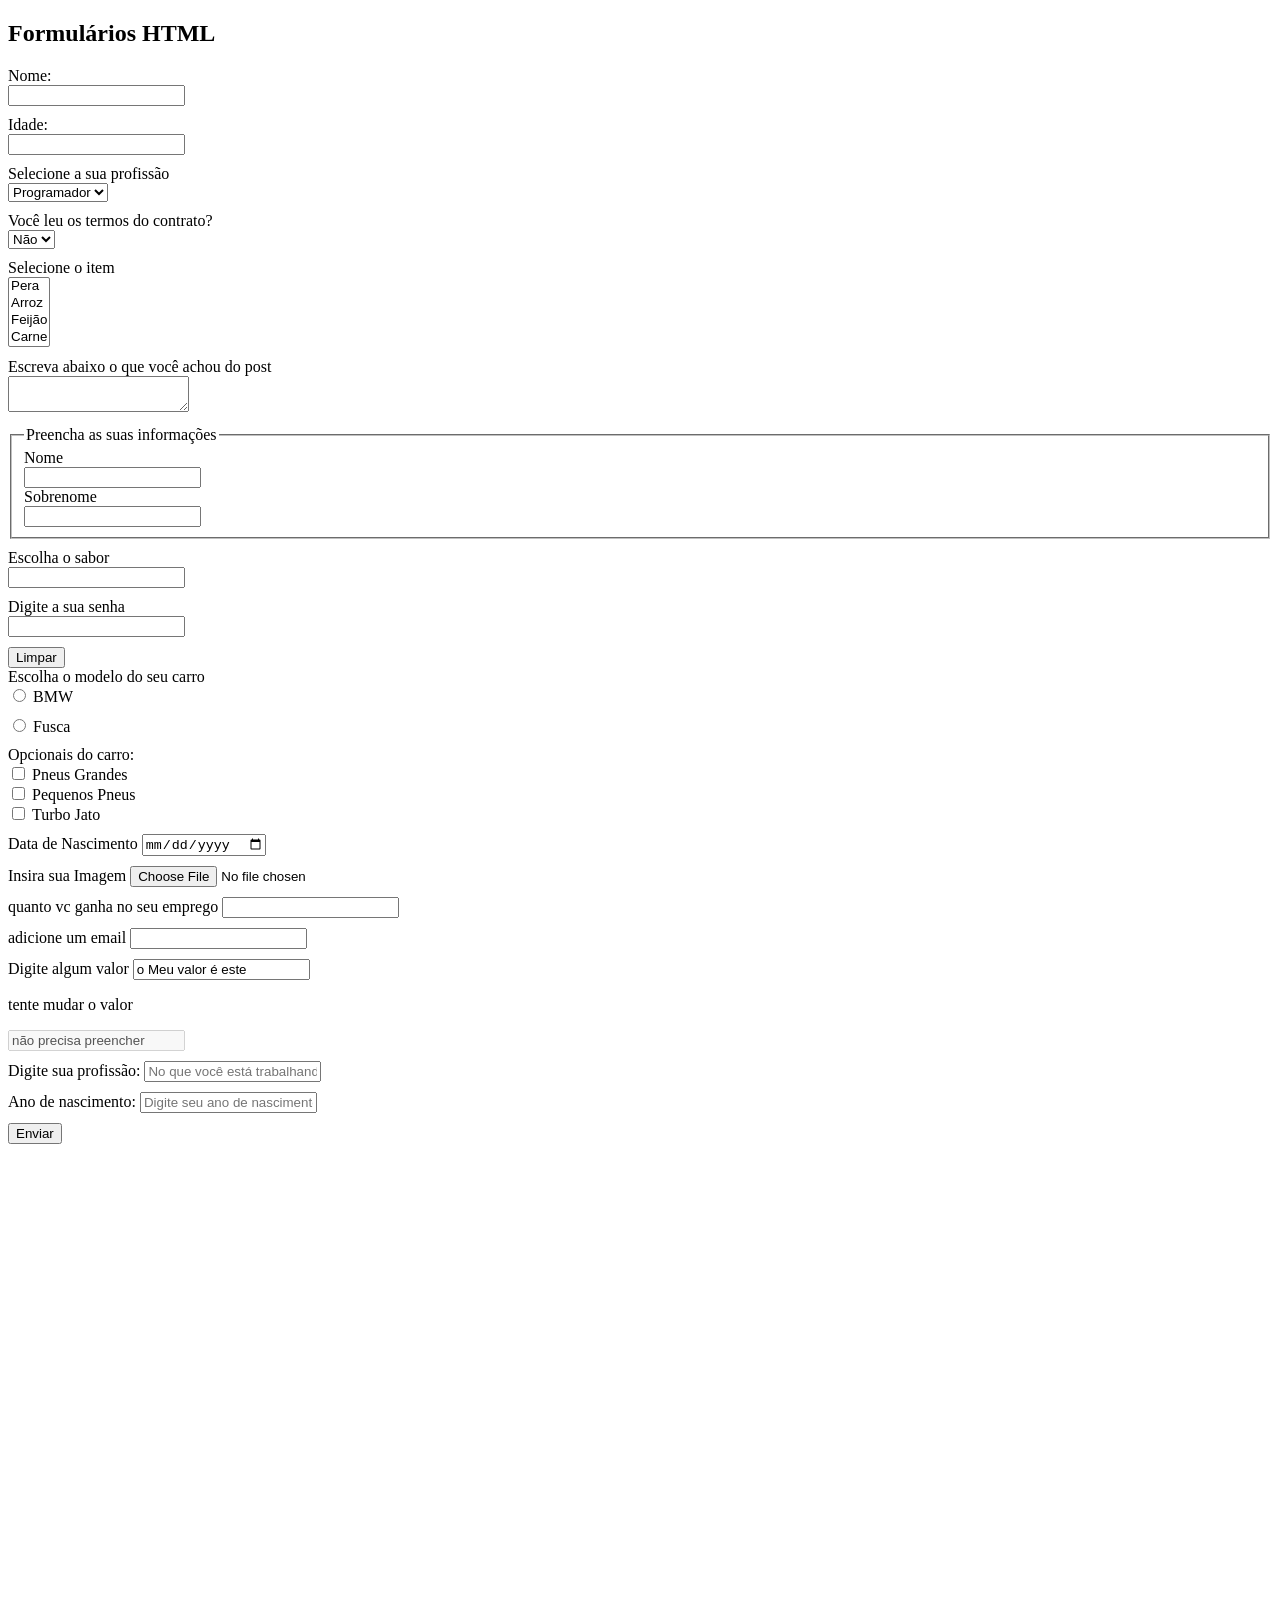
<file: index.html>
<!DOCTYPE html>
<html lang="en">
<head>
    <meta charset="UTF-8">
    <meta name="viewport" content="width=device-width, initial-scale=1.0">
    <title>Formulários</title>
    <link rel="stylesheet" href="css/style.css">
</head>
<body>
    <h2>Formulários HTML</h2>
    <!-- 1 - Primeiro formulário -->
     <!-- 2 - Atributos -->
    <form action="register.php" method="GET">
        <div>
        <label>Nome:</label>
        <input type="text" /> 
    </div>
    <!-- 3 atributo name -->
     <div>
        <!-- 4 - Atributo label -->
        <label for="age"> Idade:</label>
        <input type="text" name="age">
     </div>
     <!-- 6 - Select -->
<div>
    <label for="job">Selecione a sua profissão</label>
    <select name="job">
        <option value="programador">Programador</option>
        <option value="tester">Tester/QA</option>
        <option value="devops">DevOps</option>
    </select>
</div>
<!-- 7 - Atributo selected -->
 <div>
    <label for="contract">Você leu os termos do contrato?</label>
    <select name="contract">
        <option value="sim">Sim</option>
        <option value="nao" selected>Não</option>
    </select>
 </div>
 <!-- 8 Multiplas opções -->
  <div>
    <label for="items">Selecione o item</label>
    <select name="items" multiple>
        <option value="pera">Pera</option>
        <option value="arroz">Arroz</option>
        <option value="feijao">Feijão</option>
        <option value="carne">Carne</option>
    </select>
  </div>

  <!-- 9 - textarea -->
   <div>
    <label for="comment">Escreva abaixo o que você achou do post</label>
    <textarea name="comment"></textarea>
   </div>

   <!-- 10 - fieldset e legend -->
   <div>
    <fieldset>
        <legend>Preencha as suas informações</legend>
        <label for="firstname">Nome</label>
        <input type="text" name="firstname">
        <label for="lastname">Sobrenome</label>
        <input type="text" name="lastname">
    </fieldset>
   </div>

   <!-- 11 - datalist -->
    <div>
        <label for="flavor">Escolha o sabor</label>
        <input type="text" list="flavors" name="flavor">

        <datalist id="flavors">
            <option value="Cereja"></option>
            <option value="Morango"></option>
            <option value="Abacaxi"></option>
            <option value="Babalu"></option>

        </datalist>
    </div>

    <!-- 12 - Senha -->
     <div>
        <label for="password">Digite a sua senha</label>
        <input type="password" name="password">
     </div>

     <!-- 13 resetar form -->
      <input type="reset" value="Limpar">

      <!-- 13 radio button -->
     <div>
        <label for="car_model">Escolha o modelo do seu carro</label>
        <div class="radio">
            <input type="radio" value="bmw" name="car_model">
            <label for="bmw">BMW</label>
        </div>
           <div class="radio">
            <input type="radio" value="fusca" name="car_model">
            <label for="fusca">Fusca</label>
        </div>
     </div>

     <!-- 15 - Checkbox -->
      <div>
        <label for="optionals">Opcionais do carro:</label>
        <div class="radio">
            <input type="checkbox" name="optionals[]" value="big_tires">
            <label for="big_tires">Pneus Grandes</label>
        <div class="radio">
            <input type="checkbox" name="optionals[]" value="small_tires">
            <label for="small_tires">Pequenos Pneus</label>
        <div class="radio">
            <input type="checkbox" name="optionals[]" value="turno_jato">
            <label for="turbo_jato">Turbo Jato</label>
        </div>
      </div>
      <!-- 16 - Datas -->
       <div>
        <label for="birthday">Data de Nascimento</label>
        <input type="date" name="birthday">
       </div>

       <!-- 17 - arquivos -->
       <div>
        <label for="image">Insira sua Imagem</label>
        <input type="file" name="image">
       </div>

       <!-- 18 - Number -->
        <div>
            <label for="salary">quanto vc ganha no seu emprego</label>
            <input type="number" name="salary">
        </div>

        <!-- 19 email -->
         <div>
            <label for="email">adicione um email</label>
            <input type="email" name="email">
         </div>

         <!-- 20 -  -->
          <div>
            <label for="value">Digite algum valor</label>
            <input type="text" value="o Meu valor é este" name="value">
          </div>

          <!-- 21 - disable -->

          <div>
            <p>tente mudar o valor</p>
            <input type="text" value="não precisa preencher" disabled>
          </div>

          <!-- 22 - placeholder -->
           <div>
            <label for="currentjob">Digite sua profissão:</label>
            <input type="text" name="currentjob" placeholder="No que você está trabalhando agora">
           </div>

           <!-- 23 - required -->
            <div>
                <label for="birthyear">Ano de nascimento:</label>
                <input type="birthyear" placeholder="Digite seu ano de nascimento" required>
            </div>



     <!--  5 - Envio Form -->
       <input type="submit" value="Enviar">
    </form>
    
</body>
</html>
</file>
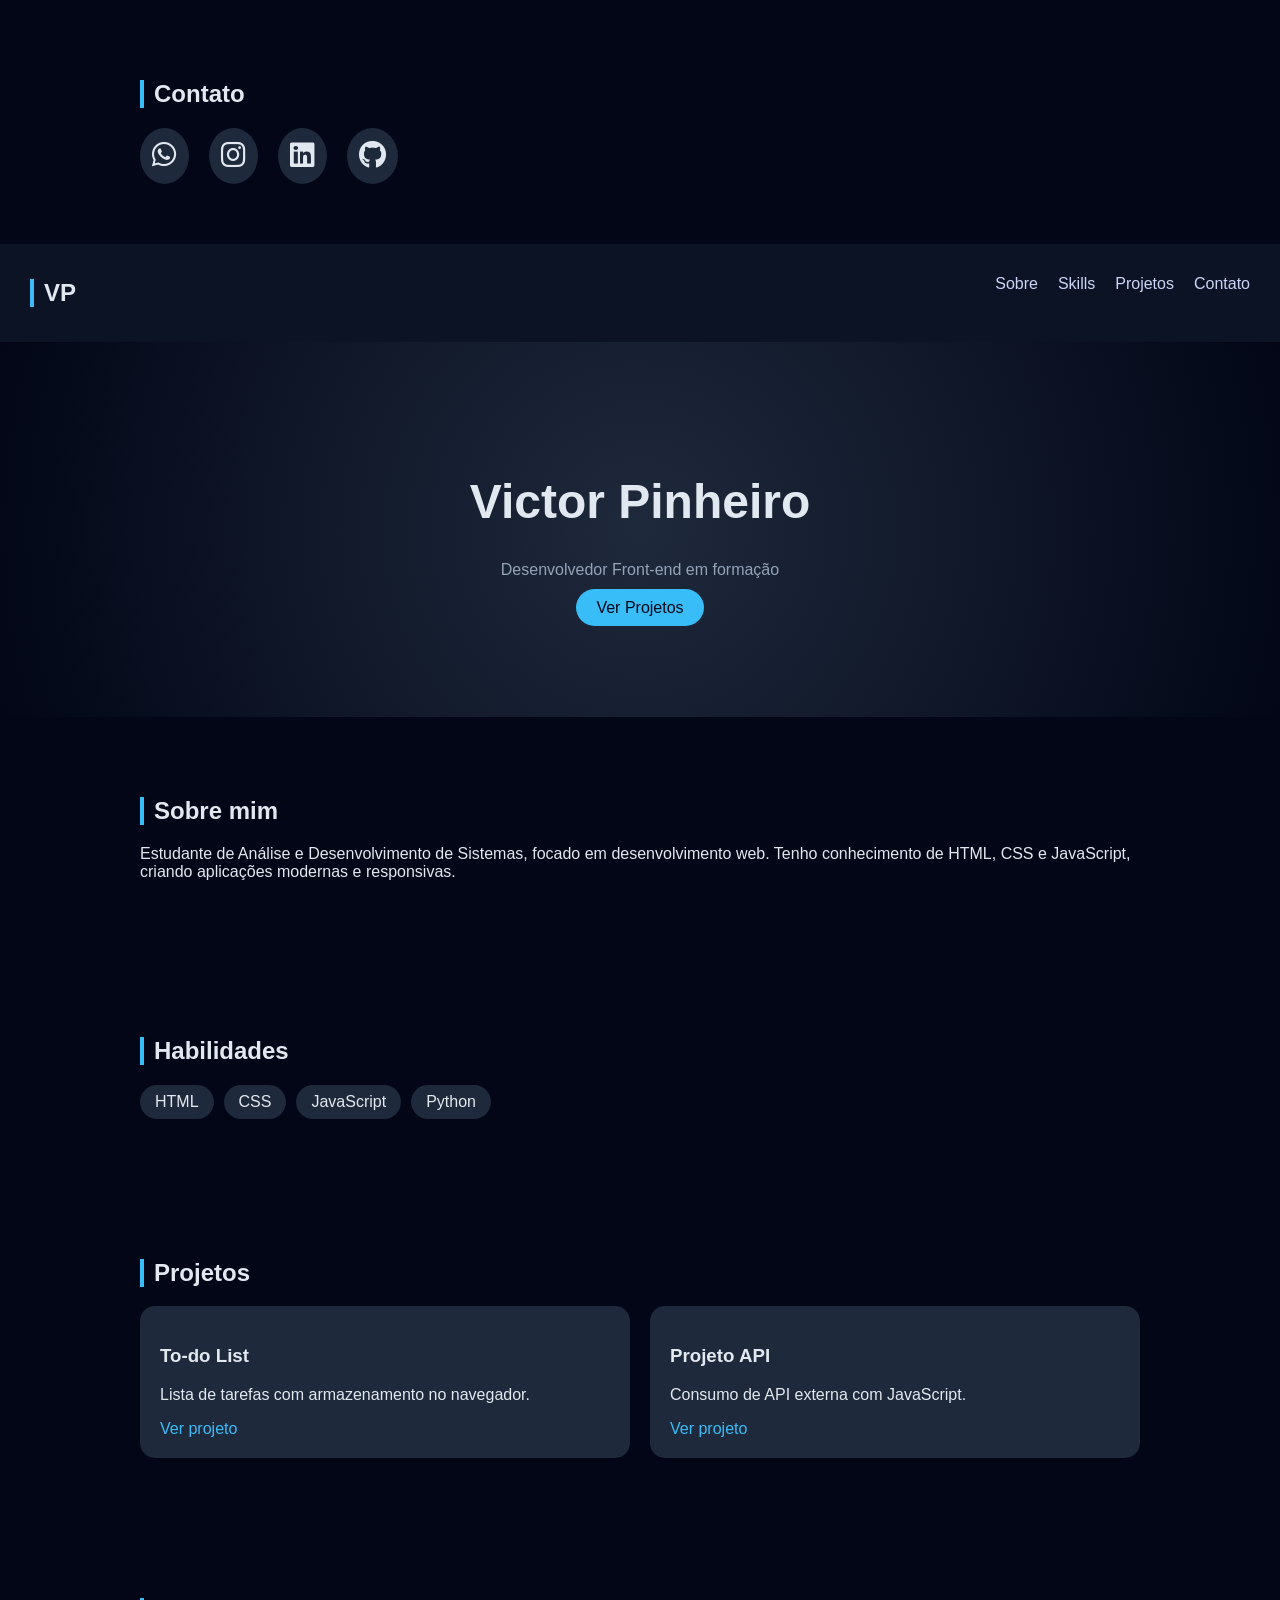
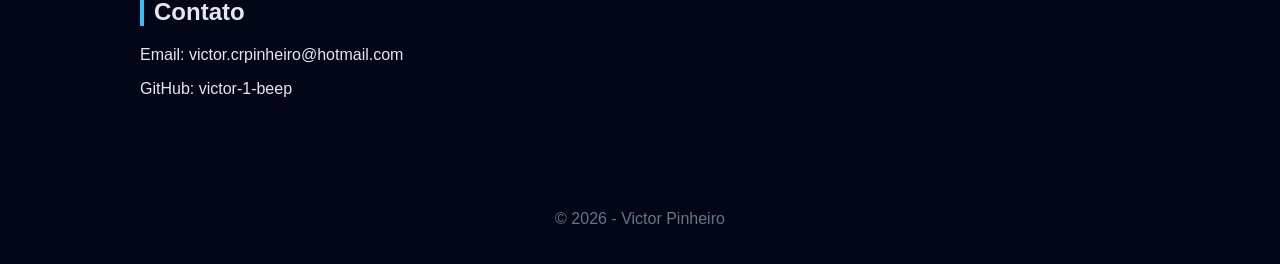
<file: 1/index.html>
<!DOCTYPE html>
<html lang="pt-br">
<head>
  <meta charset="UTF-8">
  <title>Victor Pinheiro | Dev</title>
  <link rel="stylesheet" href="style.css">
  <link rel="stylesheet" href="https://cdnjs.cloudflare.com/ajax/libs/font-awesome/6.5.0/css/all.min.css">
</head>
<body>
<section id="contato">
  <h2>Contato</h2>

  <div class="social">
    <a href="https://wa.me/5541984777386" target="_blank">
      <i class="fab fa-whatsapp"></i>
    </a>

    <a href="https://www.instagram.com/vicvx.r/" target="_blank">
      <i class="fab fa-instagram"></i>
    </a>

    <a href="https://www.linkedin.com/in/victor-pinheiroads" target="_blank">
      <i class="fab fa-linkedin"></i>
      
      <a href="https://github.com/victor-1-beep" target="_blank">
  <i class="fab fa-github"></i>
</a>
    </a>
  </div>

</section>

  <nav>
    <h2>VP</h2>
    <ul>
      <li><a href="#sobre">Sobre</a></li>
      <li><a href="#skills">Skills</a></li>
      <li><a href="#projetos">Projetos</a></li>
      <li><a href="#contato">Contato</a></li>
    </ul>
  </nav>

  <header>
    <h1>Victor Pinheiro</h1>
    <p>Desenvolvedor Front-end em formação</p>
    <a href="#projetos" class="btn">Ver Projetos</a>
  </header>

  <section id="sobre">
    <h2>Sobre mim</h2>
    <p>
      Estudante de Análise e Desenvolvimento de Sistemas, focado em desenvolvimento web.
      Tenho conhecimento de HTML, CSS e JavaScript, criando aplicações modernas e responsivas.
    </p>
  </section>

  <section id="skills">
    <h2>Habilidades</h2>
    <div class="skills-container">
      <span>HTML</span>
      <span>CSS</span>
      <span>JavaScript</span>
      <span>Python</span>
    </div>
  </section>

  <section id="projetos">
    <h2>Projetos</h2>

    <div class="grid">
      <div class="card">
        <h3>To-do List</h3>
        <p>Lista de tarefas com armazenamento no navegador.</p>
        <a href="#">Ver projeto</a>
      </div>

      <div class="card">
        <h3>Projeto API</h3>
        <p>Consumo de API externa com JavaScript.</p>
        <a href="#">Ver projeto</a>
      </div>
    </div>

  </section>

  <section id="contato">
    <h2>Contato</h2>
    <p>Email: victor.crpinheiro@hotmail.com</p>
    <p>GitHub: victor-1-beep</p>
  </section>

  <footer>
    <p>© 2026 - Victor Pinheiro</p>
  </footer>

</body>
</html>
</file>
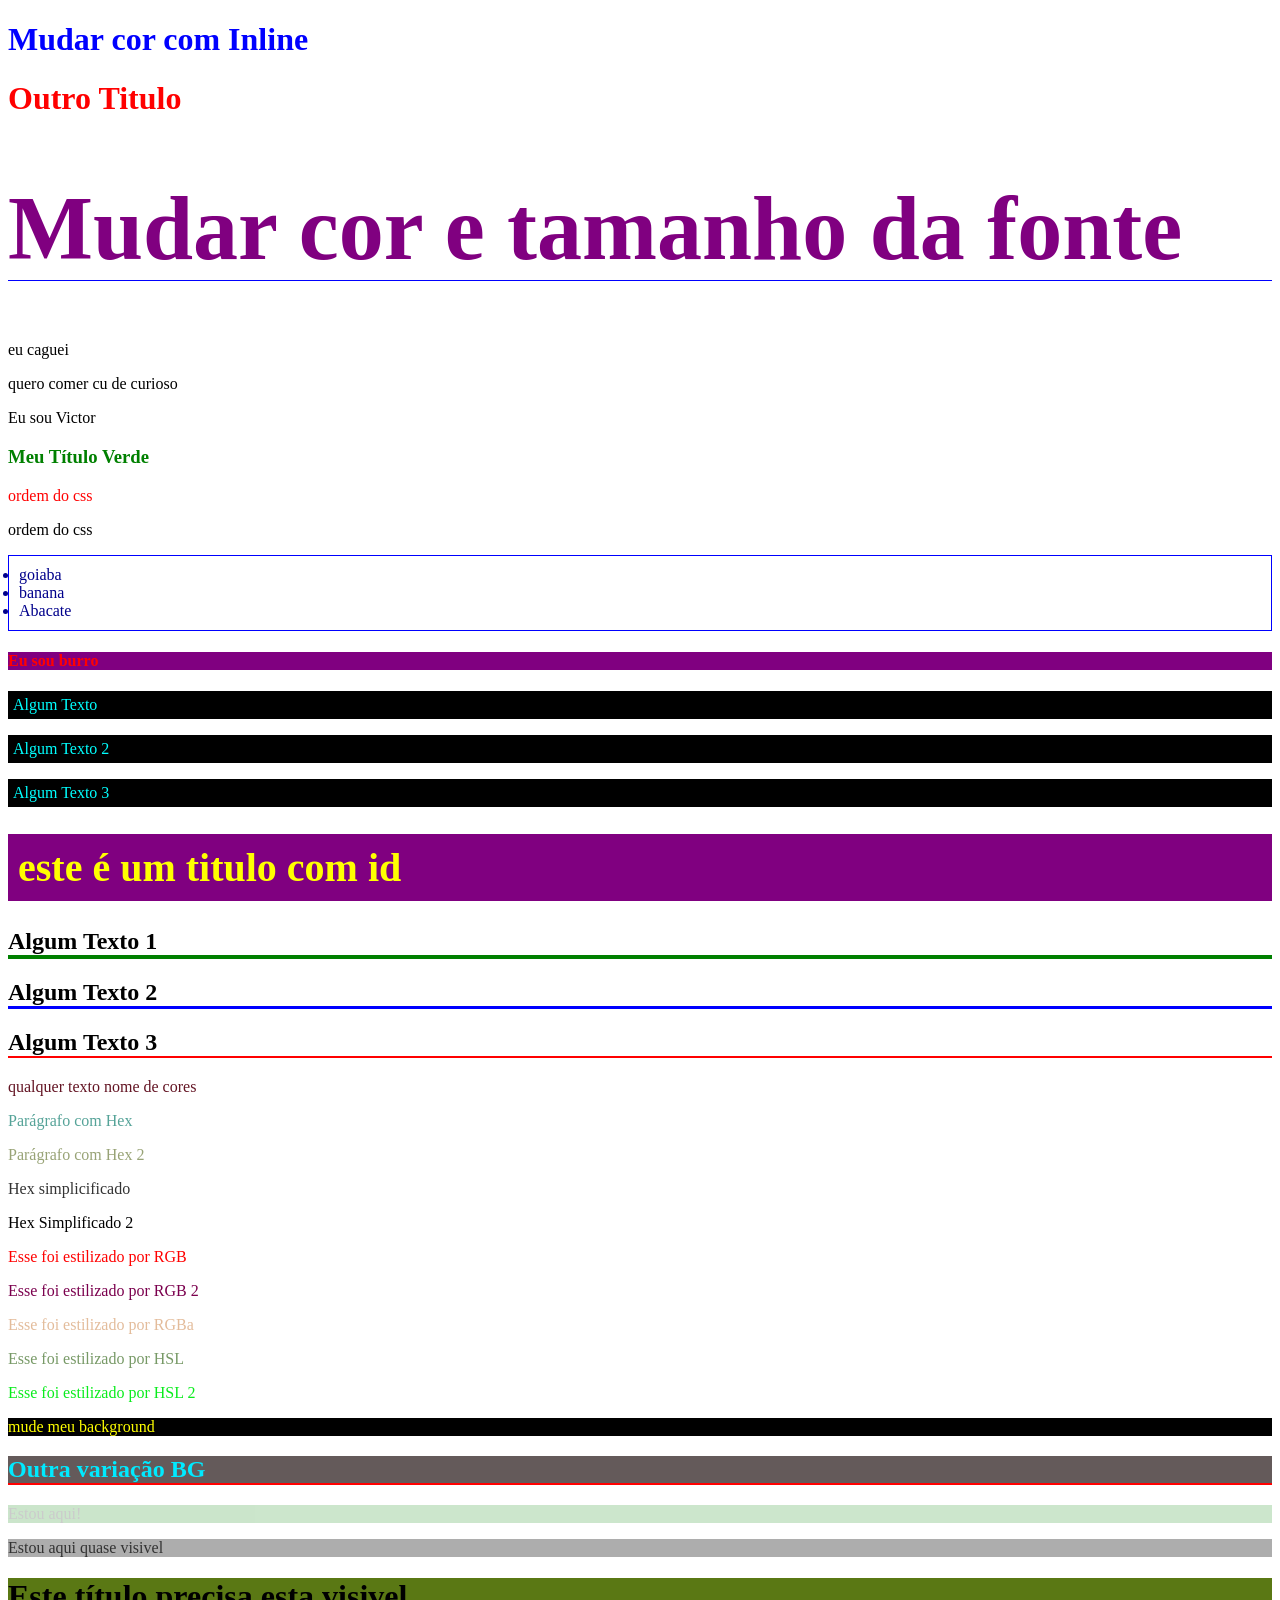
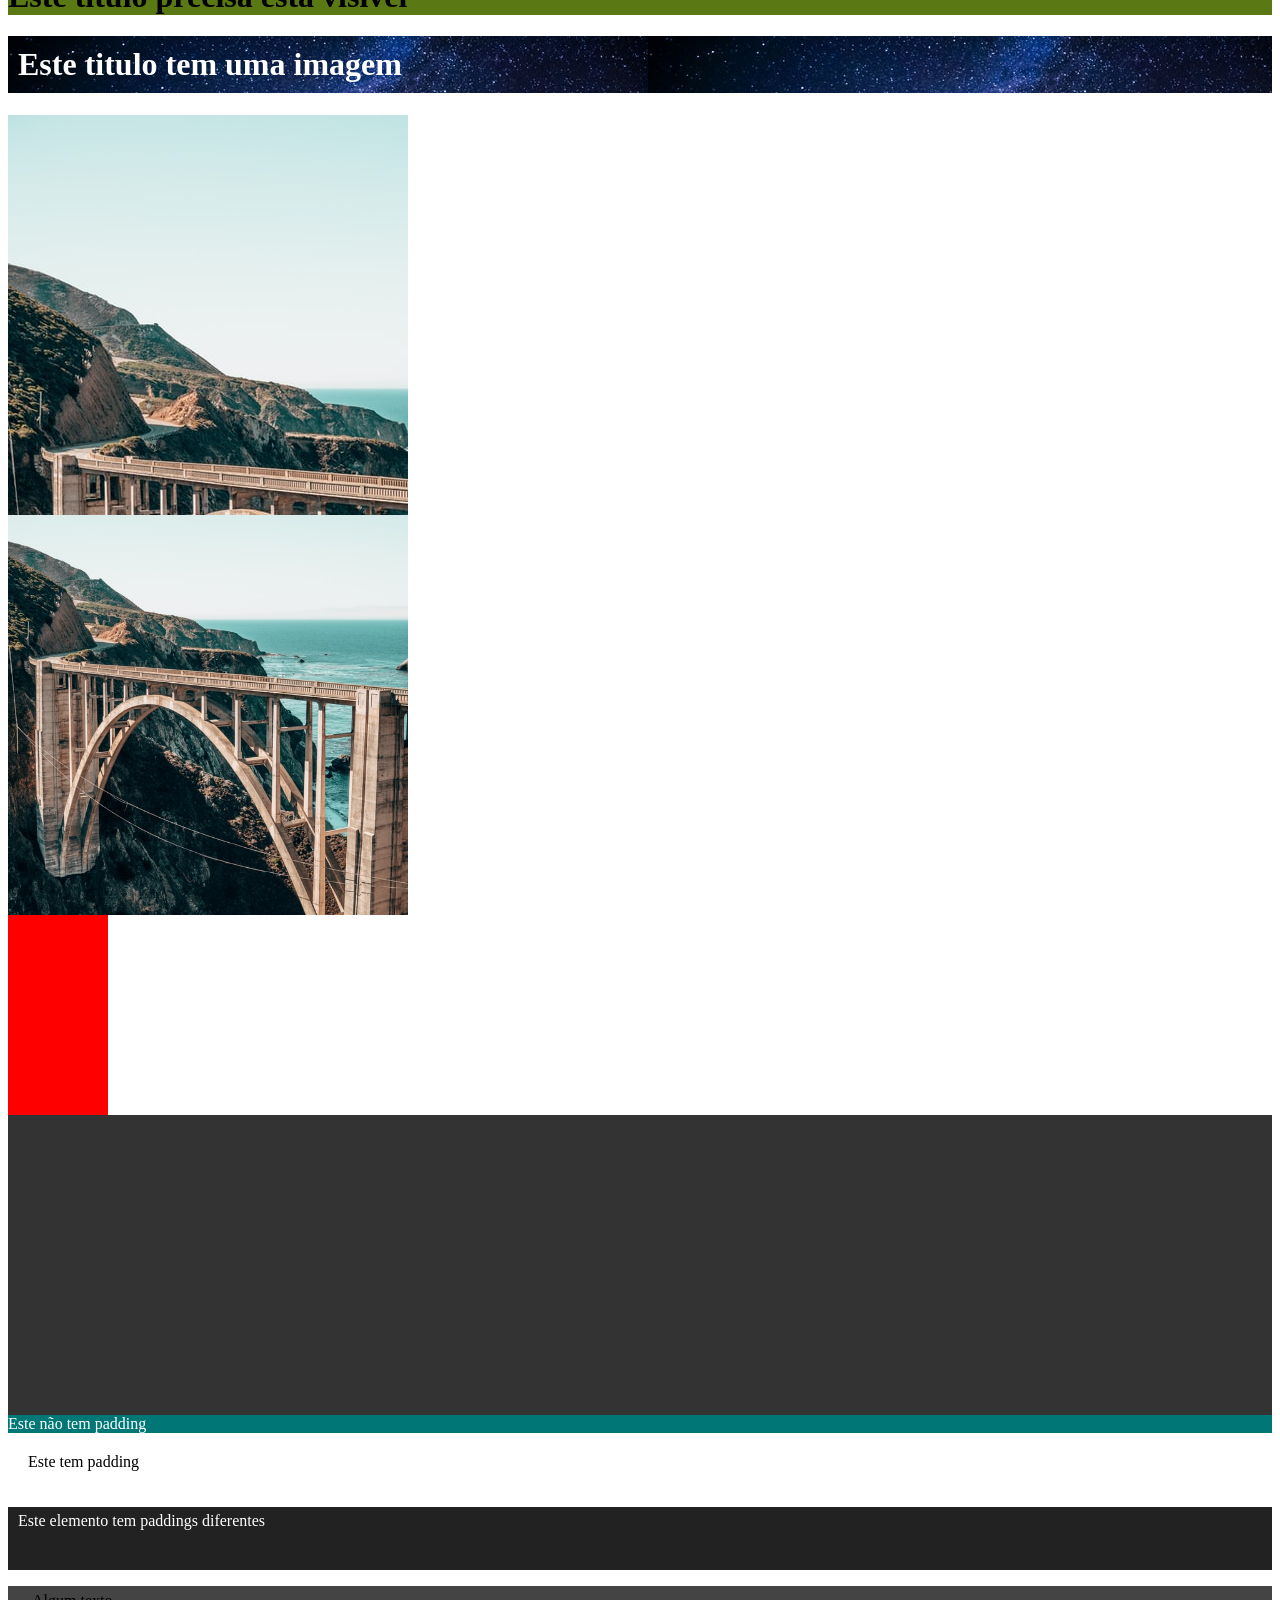
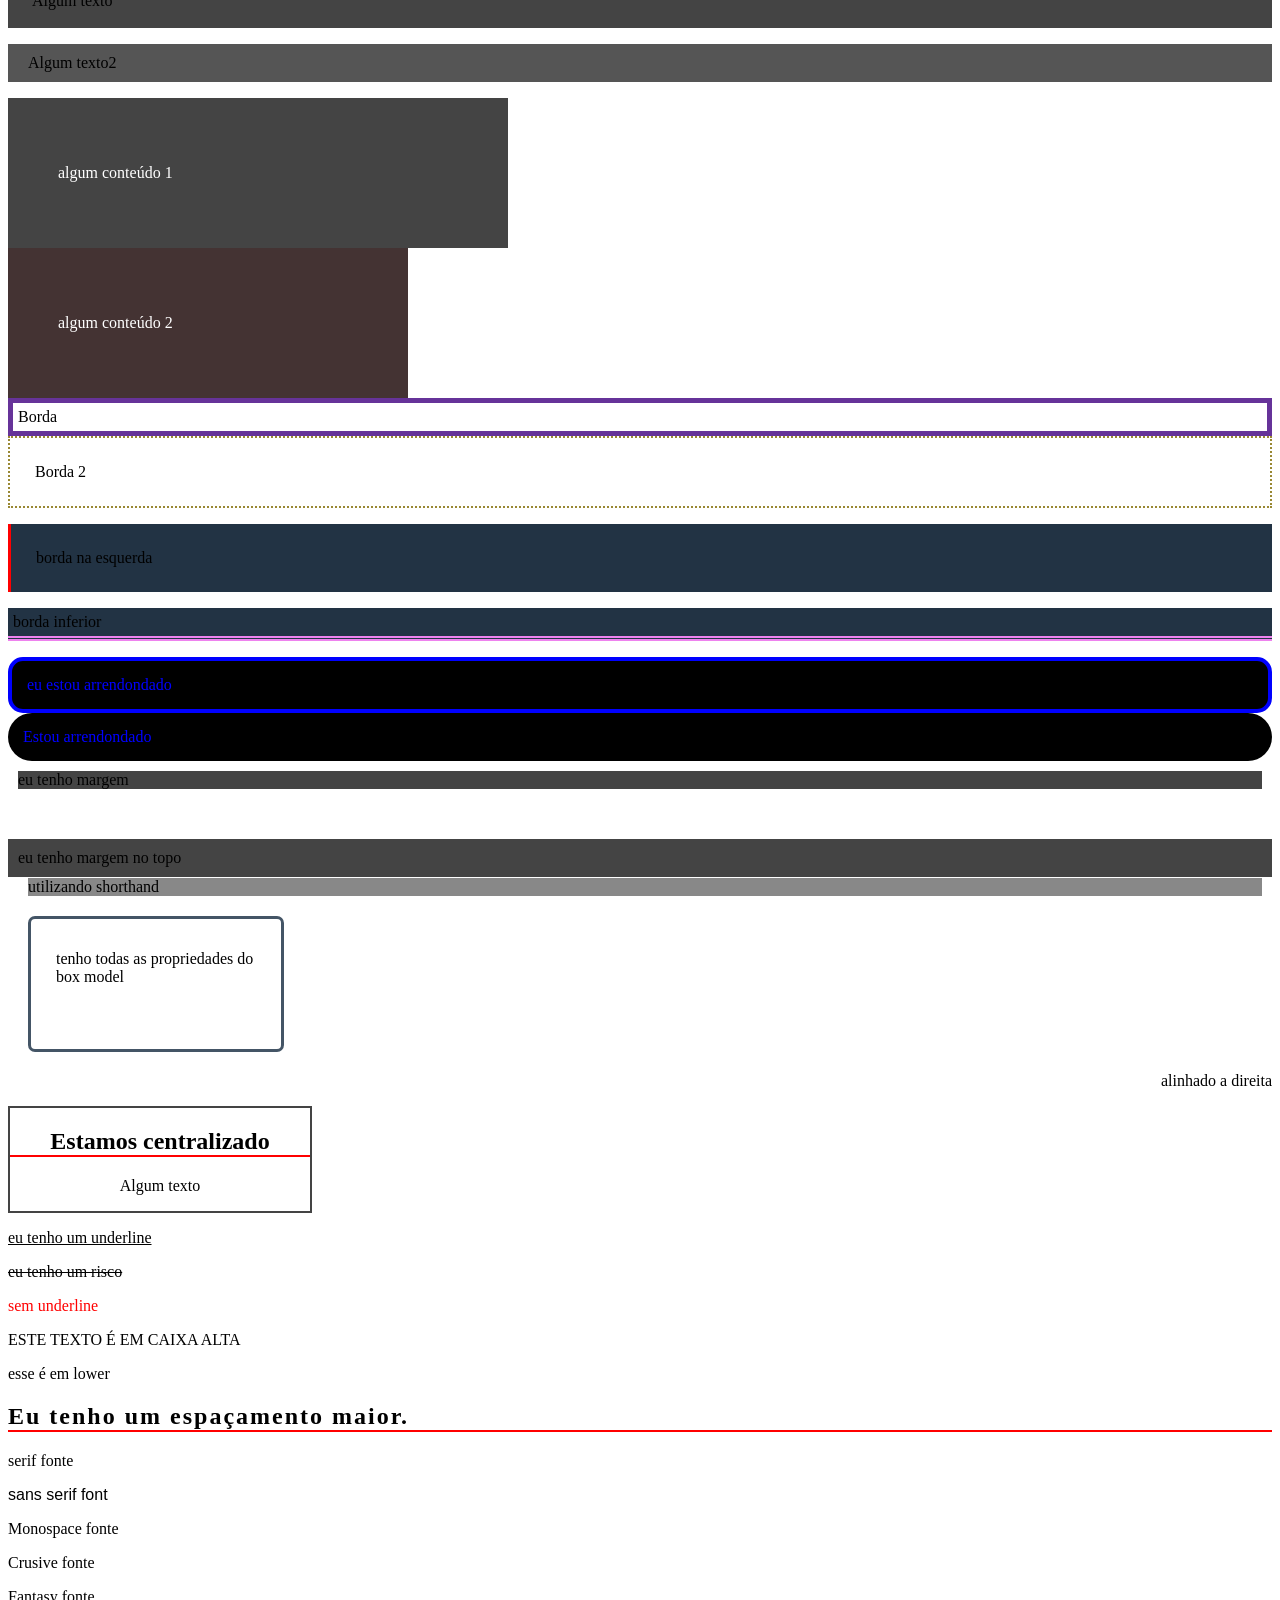
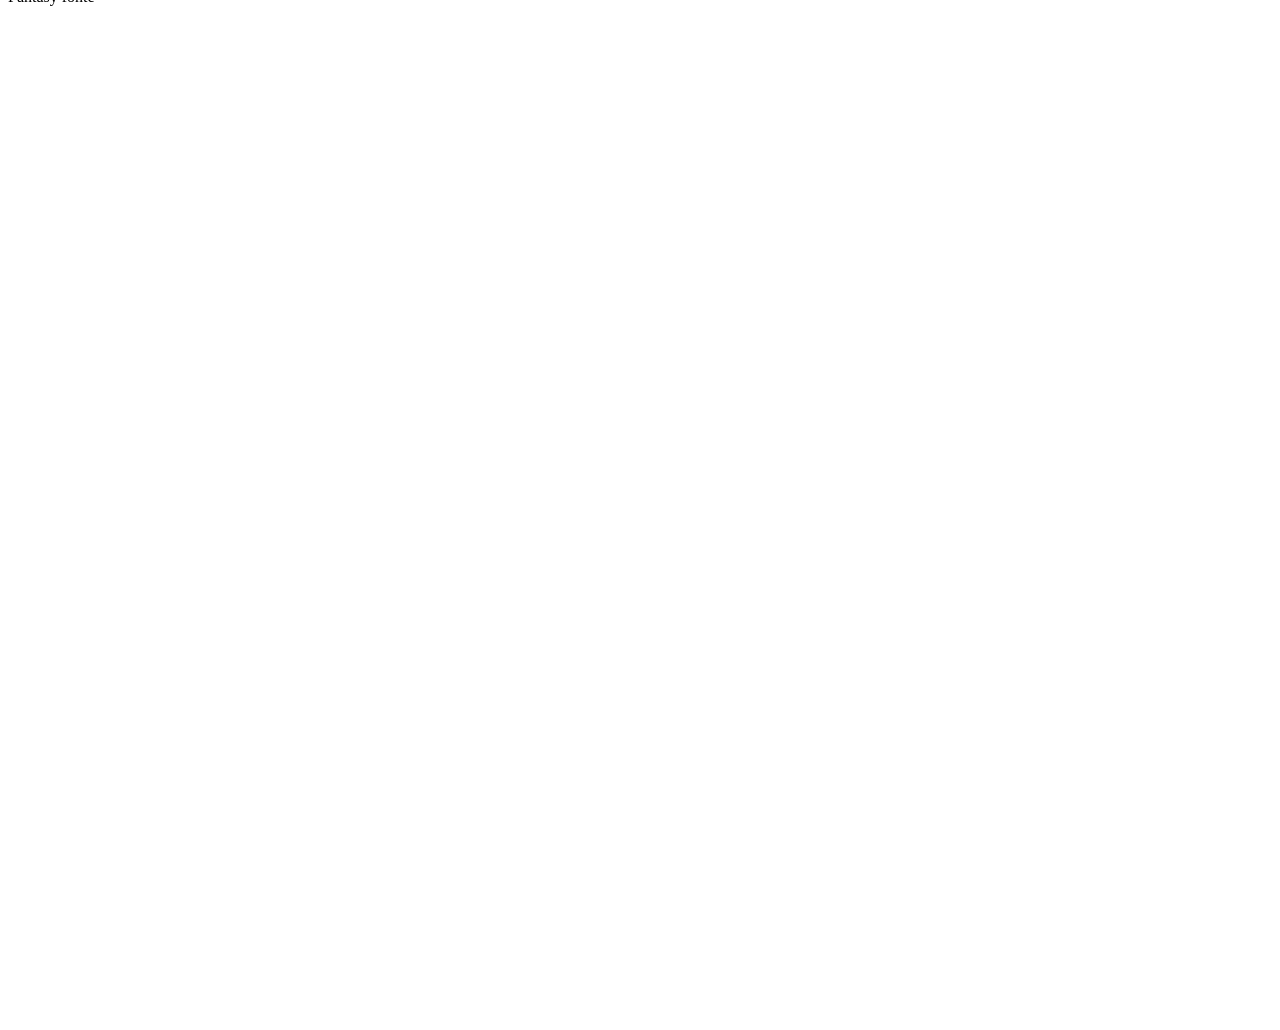
<file: 3_css/index.html>
<!DOCTYPE html>
<html lang="en">
<head>
    <meta charset="UTF-8">
    <meta name="viewport" content="width=device-width, initial-scale=1.0">
    <title>CSS</title>
    <!-- 3 - Internal-->
     <style>
        /* p {
            color: gold;
            font-size: 40px;
        } */
     </style>
     <!-- 4 - External CSS-->
      <!-- Cascading Style Sheets-->
      <link rel="stylesheet" href="css/styles.css">
      <link rel="stylesheet" href="css/lists.css">
      <link rel="stylesheet" href="css/titles.css">
</head>
<body>
    <!-- 1- Inline CSS-->
     <h1 style="color: blue">Mudar cor com Inline</h1>
     <h1 style="color: red"> Outro Titulo</h1>
     <!--2 - Múltiplas regras-->
     <h1 style="color: purple; font-size: 90px; border-bottom: 1px solid blue">Mudar cor e tamanho da fonte</h1>

<!--3 - Internal CSS-->

<p>eu caguei</p>
<p>quero comer cu de curioso</p>
<p> Eu sou Victor</p>

<!-- 4 External CSS-->
 <h3>Meu Título Verde</h3>
<!--5 - Ordem do CSS-->
<p style="color: red">ordem do css</p>
<p>ordem do css</p>

<!--6 -  Multiplos CSS-->
<ul>
    <li>goiaba</li>
    <li>banana</li>
    <li>Abacate</li>
</ul>

<!-- 7 - Desafio-->
 <h4> Eu sou burro </h4>

 <!--8 Classes-->
 <p class="paragraph"> Algum Texto</p>
  <p class="paragraph"> Algum Texto 2</p>
   <p class="paragraph"> Algum Texto 3</p>

    <!--9 - ID-->
    <h1 id="exclusive-title">este é um titulo com id</h1>

    <!--10 - Multiplas regras, ordem css-->
    <h2 id="algum-titulo" class="titulo">Algum Texto 1</h2>
    <h2 class="titulo">Algum Texto 2</h2>
    <h2>Algum Texto 3</h2>

    <!-- 11- nome de cor-->
     <p class="color-name">qualquer texto nome de cores</p>

     <!--12- HEx-->
     <p class="Hex">Parágrafo com Hex</p>
     <p class="Hex-2">Parágrafo com Hex 2</p>

     <!--13 - Mais Sobre o Hex-->
     <p class="simple-hex">Hex simplicificado </p>
     <p class="simples-hex-2">Hex Simplificado 2</p>

     <!--14- RGB-->
     <p class="rgb">Esse foi estilizado por RGB</p>

     <p class="mixed-rgb">Esse foi estilizado por RGB 2</p>

     <!-- 15 - RGBa-->

     <p class="rgba">Esse foi estilizado por RGBa</p>

     <!-- 16- HSL-->

     <p class="hsl">Esse foi estilizado por HSL</p>
     <p class="hsl-2">Esse foi estilizado por HSL 2</p>

     <!--17 - background color-->
     <p class="bg">mude meu background</p>
     <h2 class="bg-2">Outra variação BG</h2>

     <!--18 opacidade no bg-->
     <div class="bg-opacity">
        <p>Estou aqui!</p>
     </div>

      <div class="bg-opacity-2">
        <p>Estou aqui quase visivel</p>
     </div>

     <!-- rgba com opacidade-->

    <div class="rgba-opacity">
      <h1>Este título precisa esta visivel</h1>

    </div>

    <!--20- gb image-->

    <h1 class="gb-image">Este titulo tem uma imagem</h1>

    <!-- 21 - Centralizar img de bg-->
     <div class="not-centered-bg"></div>
     <div class="centered-bg"></div>

     <!--22 -largura e altura-->
     <div class="height-widht"></div>
     <div class="height-widht-2"></div>

     <!--23- padding-->
     <div class="without-padding">Este não tem padding</div>
     <div class="padding">Este tem padding</div>

     <!--24 - PAdding individual-->

     <p class="padding-individual">Este elemento tem paddings diferentes</p>

     <!--25- shorthand padding-->

  <p class="shorthand-padding">Algum texto</p>
  <p class="shorthand-padding-2">Algum texto2</p>

  <!--26-  padding com widht-->

 <div class="without-border-box">
 <p>algum conteúdo 1</p>
 </div>

 
 <div class="border-box">
 <p> algum conteúdo 2</p>
 </div>

 <!-- 27 - border-->

<div class="border">Borda</div>
<div class="border-2">Borda 2</div>

<!-- 28 - borda individual-->

<p class="border-left">borda na esquerda</p>
<p class="border-bottom">borda inferior</p>

<!--29 - borda arrendondada-->
<div class="rounded-p">eu estou arrendondado</div>
<div class="rounded-p-2">Estou arrendondado</div>

<!--30- margem-->

<div class="margin">eu tenho margem</div>
<div class="margin-top">eu tenho margem no topo</div>
<div class="margin-shorthand">utilizando shorthand</div>

<!--31- box model-->

<div class="box-model">
    <p>tenho todas as propriedades do box model</p>
</div>
<!--33 tex aligment-->
<p class="text-aligned"> alinhado a direita</p>

<div class="container-center">
    <h2> Estamos centralizado</h2>
    <p>Algum texto</p>

</div>

<!-- 34- text decoration-->
<p class="underline">eu tenho um underline</p>
<p class="line-trough">eu tenho um risco</p>
<a href="#" class="remove-underline">sem underline</a>

<!--35- Text Transform-->
<p class="upper">este texto é em caixa alta</p>
<p class="lower">ESSE É EM LOWER</p>

<!--36  latter spacing-->

<h2 class="spacing">Eu tenho um espaçamento maior.</h2>

<!-- 37 fontes-->
 <p class="serif">serif fonte</p>
 <p class="sans-serif">sans serif font</p>
 <p class="monospace">Monospace fonte</p>
 <p class="cursive">Crusive fonte</p>
 <p class="fantasy">Fantasy fonte</p>
 
</html>
</file>
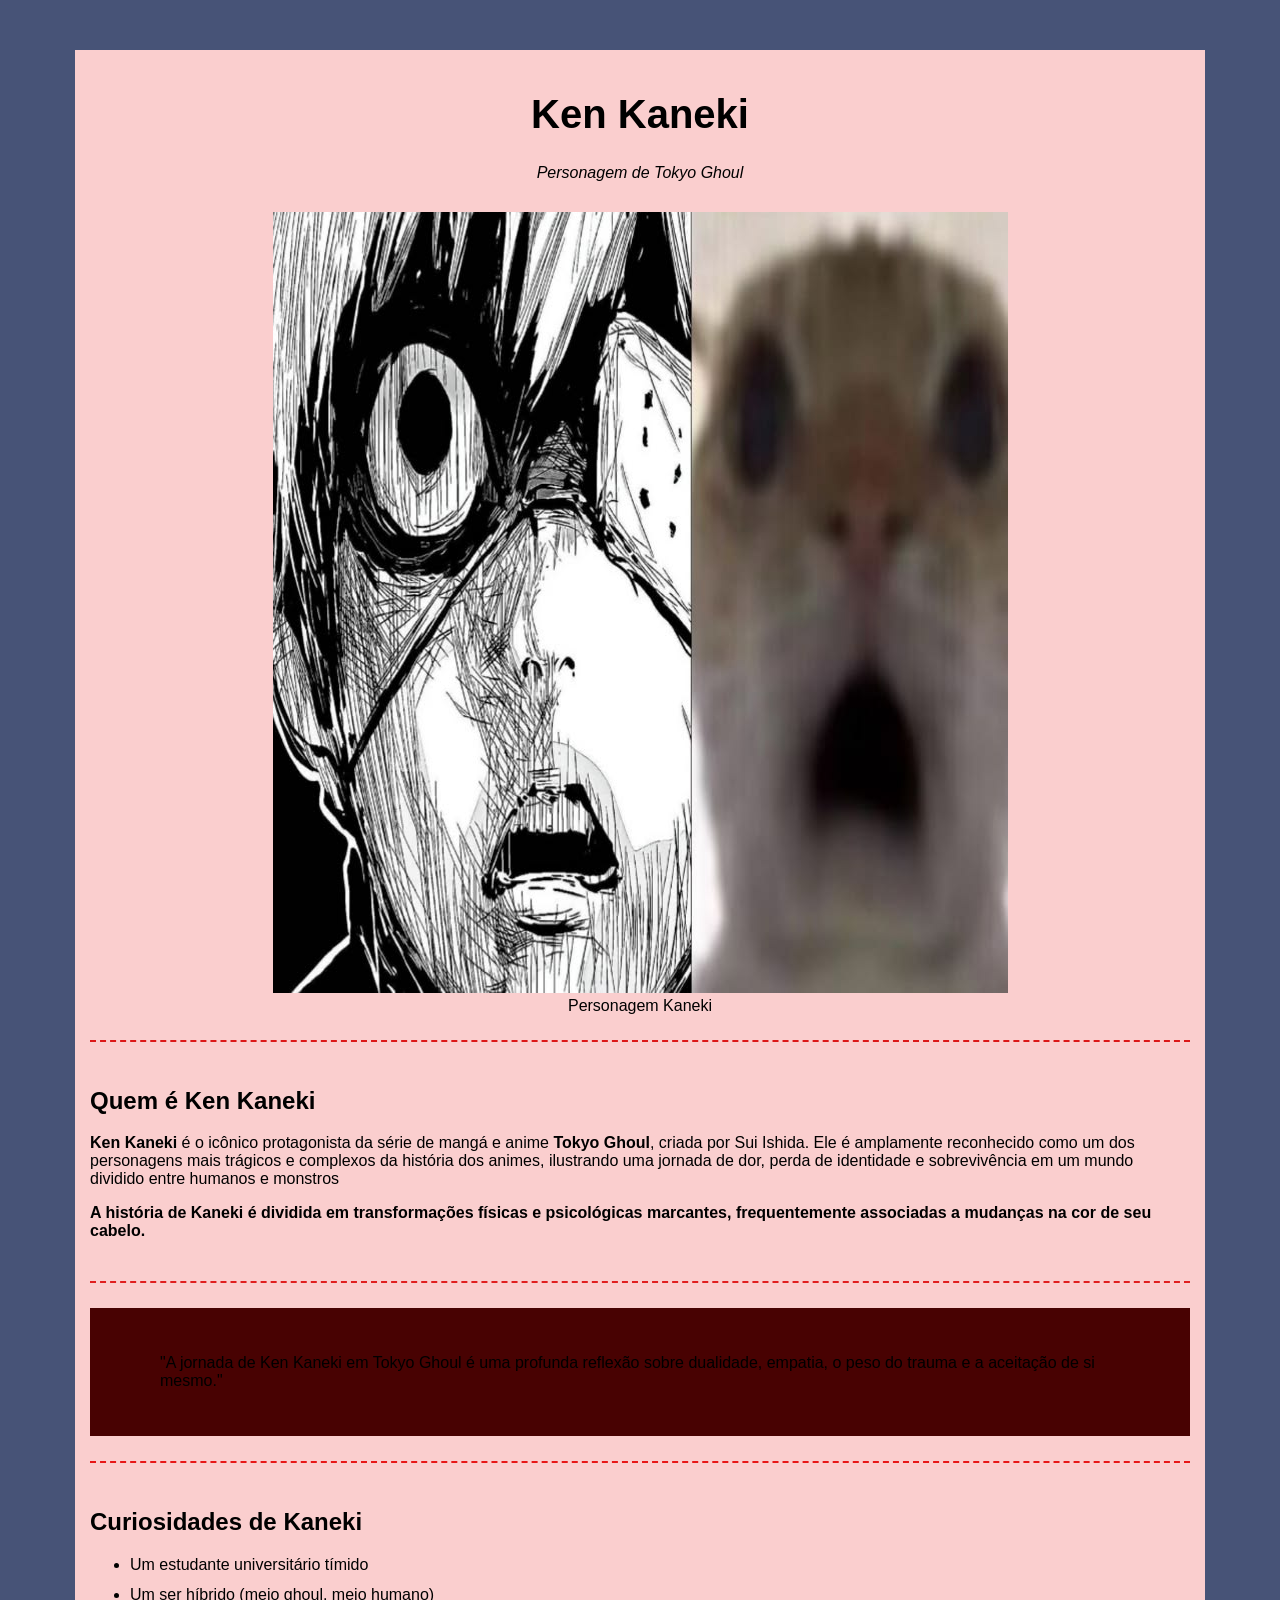
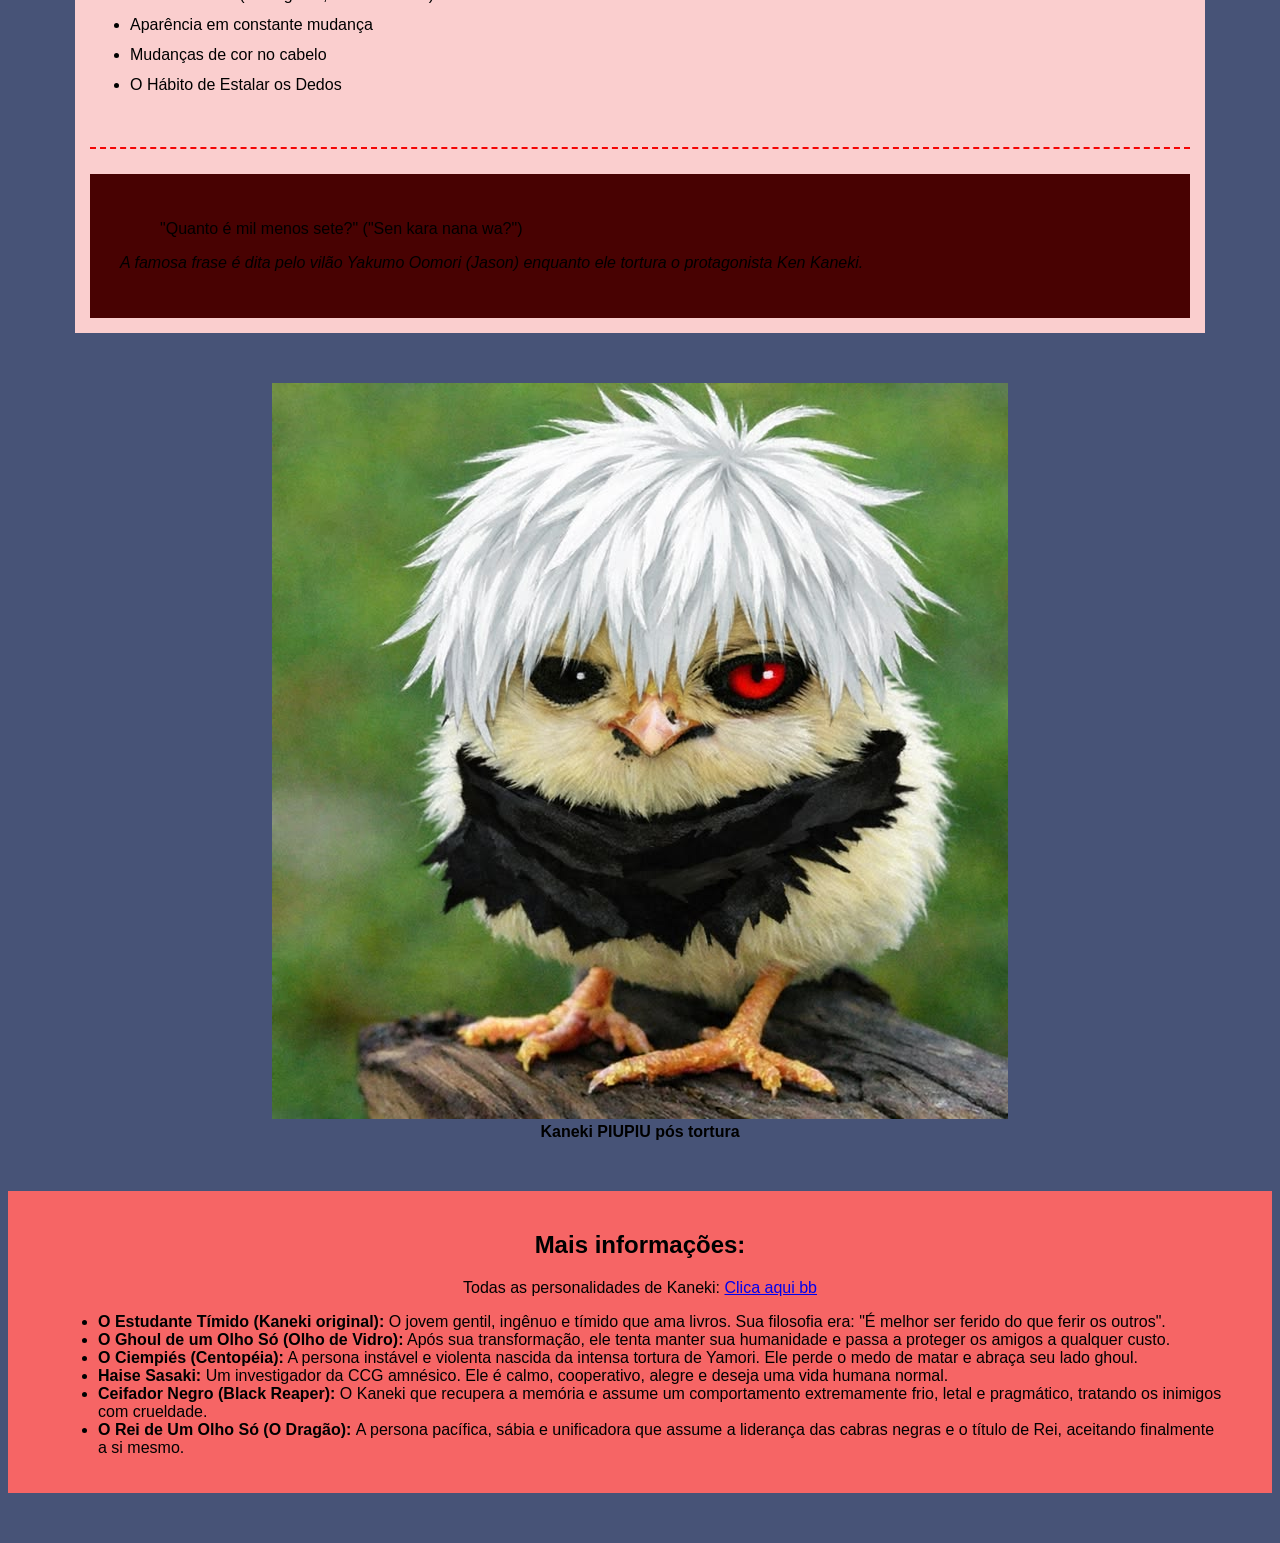
<file: 4_TRIBUTO/index.html>
<!DOCTYPE html>
<html lang="en">
<head>
    <meta charset="UTF-8">
    <meta name="viewport" content="width=device-width, initial-scale=1.0">
    <title>PROJETO: KANEKI</title>
    <link rel="stylesheet" href="css/style.css">
</head>
<body>
    <div class="container">
        <!-- Cabeçalho -->
         <div class="header">
            <h1 class="main-title"> Ken Kaneki </h1>
            <p class="main-paragraph"> Personagem de Tokyo Ghoul </p>
         </div>
         <!-- Imagem de Destaque -->
          <div class="featured-imagem">
            <figure>
                <img src="img/fud.jpg" alt="Kaneki KKKKKK">
                <figcaption> Personagem Kaneki</figcaption>
            </figure>
          </div>
          <!-- Biografia -->
           <div class="biography-container">
           <h2>Quem é Ken Kaneki</h2>
           <p>
            <span class="Bold">Ken Kaneki</span> é o icônico protagonista da série de 
            mangá e anime <span class="Bold">Tokyo Ghoul</span>, criada por Sui Ishida.
            Ele é amplamente reconhecido como um dos personagens 
            mais trágicos e complexos da história dos animes,
            ilustrando uma jornada de dor, perda de identidade
            e sobrevivência em um mundo dividido entre humanos e monstros
           </p>
           <p>
            <span class="Bold">A história de Kaneki é dividida em transformações físicas e psicológicas marcantes,
            frequentemente associadas a mudanças na cor de seu cabelo.</span>
                
           </p>
           </div>
           <!-- Container de citação -->
            <div class="quotes-container">
                <blockquote>
                    "A jornada de Ken Kaneki em Tokyo Ghoul é uma profunda reflexão sobre dualidade,
                    empatia, o peso do trauma e a aceitação de si mesmo."
                </blockquote>
            </div>
            <!-- Curiosidades -->
            <div class="curiosities-container">

                <h2> Curiosidades de Kaneki</h2>
                <ul> 
                    <li>Um estudante universitário tímido </li>
                    <li>Um ser híbrido (meio ghoul, meio humano) </li>
                    <li>Aparência em constante mudança</li>
                    <li>Mudanças de cor no cabelo</li>
                    <li>O Hábito de Estalar os Dedos</li>
                    
                </ul>
            </div>
             
             <!-- Segunda Sitação -->
             <div class="quotes-container">
                <Blockquote>
                     "Quanto é mil menos sete?" ("Sen kara nana wa?")<br/>
                </Blockquote>
                <p> A famosa frase é dita pelo vilão Yakumo Oomori (Jason)
                     enquanto ele tortura o protagonista Ken Kaneki.</p>
             </div>
                </div>
             <!-- Segunda Imagem -->
              <div class="img-bold">
                <figure>
                    <img src="img/Knaki piupiu.jpg" alt="Kaneki PiuPiu">
                    <figcaption>Kaneki PIUPIU pós tortura</figcaption>
                </figure>
              </div>
              <div class="cont2">

                  <div class="moreinfo-container">
                      <h2>Mais informações:</h2>
                      <p>Todas as personalidades de Kaneki:   <a href="https://www.youtube.com/watch?v=TH4xlzJNFaE">Clica aqui bb</a></p> </div>
                      <div class="moreinfo-container2">
                          <ul>
                              <li> <span class="Bold">O Estudante Tímido (Kaneki original):</span> O jovem gentil,
                                ingênuo e tímido que ama livros. Sua filosofia era:
                                "É melhor ser ferido do que ferir os outros".</li>
                                <li> <span class="Bold">O Ghoul de um Olho Só (Olho de Vidro):</span>
                                    Após sua transformação, ele tenta manter
                                    sua humanidade e passa a proteger os amigos a qualquer custo.</li>
                                    <li> <span class="Bold"> O Ciempiés (Centopéia):</span> A persona instável e violenta
                                        nascida da intensa tortura de Yamori. Ele perde o medo
                                        de matar e abraça seu lado ghoul.</li>
                                        <li> <span class="Bold">Haise Sasaki:</span> Um investigador da CCG amnésico. Ele é calmo,
                                            cooperativo, alegre e deseja uma vida humana normal.</li>
                                            <li> <span class="Bold">Ceifador Negro (Black Reaper):</span> O Kaneki que recupera
                                                a memória e assume um comportamento extremamente
                                                frio, letal e pragmático, tratando os inimigos com crueldade.</li>
                                                <li> <span class="Bold"> O Rei de Um Olho Só (O Dragão): </span>A persona pacífica, sábia
                                                    e unificadora que assume a liderança das cabras negras
                                                    e o título de Rei, aceitando finalmente a si mesmo.</li>
                                                </ul>
                                            </div>
                                                
                                            </div>
                                        </div>
                                    </body>
                                    </html>
</file>
<file: css/style.css>
body {
    padding-bottom: 500px;
}

div {
    margin-bottom: 10px;
}

div input,
div label {
display: block;
}


.radio label,
.radio input,
.radio span {
display: inline-block;
}
</file>
<file: 1/style.css>
body {
  margin: 0;
  font-family: 'Segoe UI', sans-serif;
  background: #020617;
  color: #e2e8f0;
  scroll-behavior: smooth;
}

/* NAVBAR */
nav {
  display: flex;
  justify-content: space-between;
  padding: 15px 30px;
  background: rgba(15, 23, 42, 0.8);
  position: sticky;
  top: 0;
  backdrop-filter: blur(10px);
}

nav ul {
  display: flex;
  list-style: none;
  gap: 20px;
}

nav a {
  text-decoration: none;
  color: #cbd5f5;
  transition: 0.3s;
}

nav a:hover {
  color: #38bdf8;
}

/* HEADER */
header {
  text-align: center;
  padding: 100px 20px;
  background: radial-gradient(circle, #1e293b, #020617);
}

header h1 {
  font-size: 3rem;
}

header p {
  color: #94a3b8;
  margin-bottom: 20px;
}

.btn {
  background: #38bdf8;
  color: #020617;
  padding: 10px 20px;
  border-radius: 25px;
  text-decoration: none;
  transition: 0.3s;
}

.btn:hover {
  background: #0ea5e9;
}

/* SECTIONS */
section {
  max-width: 1000px;
  margin: auto;
  padding: 60px 20px;
}

h2 {
  border-left: 4px solid #38bdf8;
  padding-left: 10px;
}

/* SKILLS */
.skills-container {
  display: flex;
  flex-wrap: wrap;
  gap: 10px;
}

.skills-container span {
  background: #1e293b;
  padding: 8px 15px;
  border-radius: 20px;
  transition: 0.3s;
}

.skills-container span:hover {
  background: #38bdf8;
  color: #020617;
}

/* PROJETOS GRID */
.grid {
  display: grid;
  grid-template-columns: repeat(auto-fit, minmax(250px, 1fr));
  gap: 20px;
}

.card {
  background: #1e293b;
  padding: 20px;
  border-radius: 15px;
  transition: 0.3s;
}

.card:hover {
  transform: translateY(-8px);
  box-shadow: 0 15px 30px rgba(0,0,0,0.4);
}

.card a {
  color: #38bdf8;
  text-decoration: none;
}

/* FOOTER */
footer {
  text-align: center;
  padding: 20px;
  background: #020617;
  color: #64748b;
}
.social {
  display: flex;
  gap: 20px;
  margin-top: 20px;
}

.social a {
  font-size: 28px;
  color: #e2e8f0;
  background: #1e293b;
  padding: 12px;
  border-radius: 50%;
  transition: 0.3s;
}

.social a:hover {
  transform: translateY(-5px);
}

/* Cores específicas */
.social a:hover .fa-whatsapp {
  color: #25D366;
}

.social a:hover .fa-instagram {
  color: #E1306C;
}

.social a:hover .fa-linkedin {
  color: #0077B5;
}
.social a:hover .fa-github {
  color: #ffffff;
}
</file>
<file: 3_css/css/styles.css>
/* 4 - External */
body{
    padding-bottom: 1000px;
}
h3{
    color: green;
}
/* p{
    color: purple;
} */


/* Algum comentario*/
/* kakakakaka */
/* Usar CRTL + : = Adicionar comentario */

/* classes  */
.paragraph{
    background-color: #000;
    color: aqua;
    padding: 5px;
}

/* IDS  */
#exclusive-title{
   background-color: purple; 
   color: yellow;
   padding: 10px;
   font-size: 40px;
}
/*Ordem das Regras */
h2{ 
    border-bottom: 2px solid red;
}

.titulo{

   border-bottom: 3px solid blue ;
}

#algum-titulo {
    border-bottom: 4px solid green;
}

/* Nome de cores */
.color-name {
    color: rgb(99, 20, 35);
}
/* Hex */

.Hex {
    color: #55a398;
}

.Hex-2 {
    color: #98a376;
}
 /* Aprofundando em Hex */

 .simple-hex {
    color: #333333;
 }

  .simple-hex-2 {
    color: #A5F;
 }

 .rgb {
    color: rgb(255, 0, 0);
 }

 .mixed-rgb {
    color: rgb(123, 0, 78);
 }

 .rgba {
    color: rgba(200, 122, 56, 0.5);
 }

 .hsl { 
    color: hsl(100, 20%,50%);
 }

 .hsl-2 {
    color: hsl(125, 93%, 48%);
   }
/* Background */
   .bg {
    background-color: #000;
    color: yellow;
   }

   .bg-2 {
    background-color: rgb(100, 90, 90);
    color: #00eaff;
    
   }

   /* Opacity */

   .bg-opacity {
    background-color: green ;
    opacity: 0.2;
   }

   .bg-opacity-2 {
    background-color: #999 ;
    color: #000;
    opacity: 0.8;
   }

   /* Rgba com opacidade */

   .rgba-opacity {
    background-color: rgba(90, 120, 20);
    color: #000;
   }

   /* BG Image */
   .gb-image {
    background-image: url("../css/img/nature.jpg");
    color: #FFF;
    padding: 10px ;
   }

   /* Centralizando bg image */

   .not-centered-bg,
   .centered-bg {
    height: 400px;
    width: 400px;
    background-image: url("../css/img/bridge.jpg") ;
   }
   .centered-bg{    
    background-position: center ;
    background-size: cover;

   }

   /*  largura e altura */
   .height-widht {
    height: 200px;
    width: 100px;
    background-color: red;
   }

   .height-widht-2 {
    height: 300px;
    background-color: #333;
   }


   /* padding */
   .without-padding {
    background-color: #077;
    color: #FFF;

   }

   .padding {

    padding: 20px;
    
   }
 
/* padding-individual */
   .padding-individual {
background-color:  #222;
color: #FFF;
padding-top: 5px;
padding-bottom: 40px;
padding-left: 10px ;
padding-right:20px ;

   }
 /* shorthand-padding */
   .shorthand-padding{
background-color: #444;
padding: 6px 12px 18px 24px;

   }

   .shorthand-padding-2 { 

    background-color: #555;
    padding: 10px 20px;
   }

   /* without-border-box */
   .without-border-box {
    background-color: #444;
    color: #fff;
    width: 400px;
    padding: 50px;
   }

   .border-box {
    background-color: #433;
    color: #fff;
    width: 400px;
    padding: 50px;
    box-sizing: border-box;
   }

   /* border */
   .border {
    border: 5px solid rebeccapurple;
   padding: 5px;

   }

   .border-2 { 
    border: 2px dotted  #983;
    padding: 25px;
   }

   /*borda individual*/

   .border-left {
    border-left: 3px solid red;
    background-color: #234;
    padding: 25px;
   }

   .border-bottom {

    border-bottom: 5px double violet;
    background-color: #234;
    padding: 5px;
   }

   /* borda arrendondada*/
   .rounded-p {
    border: 4px solid blue;
    background-color: #000;
    color: blue;
    padding: 15px;
    border-radius: 15px;
   }

   .rounded-p-2 {
    background-color: #000;
    color: blue;
    padding: 15px;
    border-radius: 25px;
   }

   /* margem */
  
   .margin {
    margin: 10px;
    background-color: #444 ;

   }
   .margin-top {
margin-top: 50px;
background-color: #444;
padding: 10px ;
   }
   .margin-shorthand{
background-color: #888;
margin: 1px 10px 15px 20px;
   }

   /*box model */

   .box-model {
    margin: 20px;
    padding: 15px 25px;
    border: 3px solid #456;
    border-radius: 7px;
    width: 200px;
    height: 100px;

   }

   /* text align */

   .text-aligned {
    text-align: right;
   }
 .container-center {
    text-align: center;
    width: 300px;
    border:2px solid #444 ;
 }

 /*Text decoration*/

 .underline {
    text-decoration: underline ;
 }

 .line-trough {
    text-decoration: line-through;
 }

 .remove-underline{
    text-decoration: none;
    color: red;
 }

 /*text tranform*/
 .upper {
    text-transform: uppercase;
 }

 .lower {
    text-transform: lowercase;
 }

 /*latter spacing*/

 .spacing {
    letter-spacing: 2px;
 }

 /*fonte*/
  .serif {
    font-family: georgia;
  }

  .sans-serif {
    font-family: Helvetica ;

  }

  .monospace {
    font-style: "Courier New" ;
  }

  .cursive {
    font-family: cursive;

  }

  .fantasy {
    font-family: fantasy;
  }
</file>
<file: 3_css/css/lists.css>
ul{
border: 1px solid blue;
padding: 10px;

}

li{
    color: darkblue
}
</file>
<file: 3_css/css/titles.css>
h4 {
    background-color: purple;
    color: red;
}
</file>
<file: 4_TRIBUTO/css/style.css>
html {  
    font-family:  Helvetica;
    background-color: #475377;
}


 
.container {
    max-width: 1100px;
    background-color: #facece;
    position: relative;
    margin: 50px auto;
    padding: 20px 50px;
}

.Bold {
    font-weight: bold;
}
/* header */
.header {
    text-align: center;
}
.main-title {
    font-size: 40px;
}

.main-paragraph {
    font-style: italic;
}

/* Imagem  */

.featured-imagem {
    text-align: center;
    margin-top: 30px;
}

/* Biografia */

.biography-container {
    padding: 25px 0;
    margin: 25px 0;
    border-top: 2px dashed #dc1818;
    border-bottom: 2px dashed #e01e1e;
}

/* quotes */
.quotes-container {
    background-color: #480202;
    padding: 30px;
}

.quotes-container blackquote {
    font-weight: bold;
    font-size:30px ;
}

.quotes-container p {
    font-style: italic;
}

/* Curiosidades */

.curiosities-container {
    padding: 25px 0;
    margin: 25px 0;
    border-top: 2px dashed #e71616;
    border-bottom: 2px dashed #f40505;
    
}

.curiosities-container li {
    height: 30px;
    
}

/* Imagem Bold */

.img-bold {
    font-weight: bold;
    text-align: center;
}


.moreinfo-container {
    text-align: center;
}


.cont2 {
     position: relative;
    margin: 50px auto;
    padding: 20px 50px;
     background-color: #f66565;
} 

img{
    max-width: 100%;
    height: auto;
}

.container{
    width: 100%;
    padding: 15px;
}

@media (max-width: 768px){

    body{
        overflow-x: hidden;
    }

    .main-title{
        font-size: 28px;
        text-align: center;
    }

    .main-paragraph{
        text-align: center;
        font-size: 14px;
    }

    .biography-container,
    
    .curiosities-container,
    .moreinfo-container,
    .moreinfo-container2{
        width: 100%;
    }

    p, li{
        font-size: 14px;
    }

}
</file>
